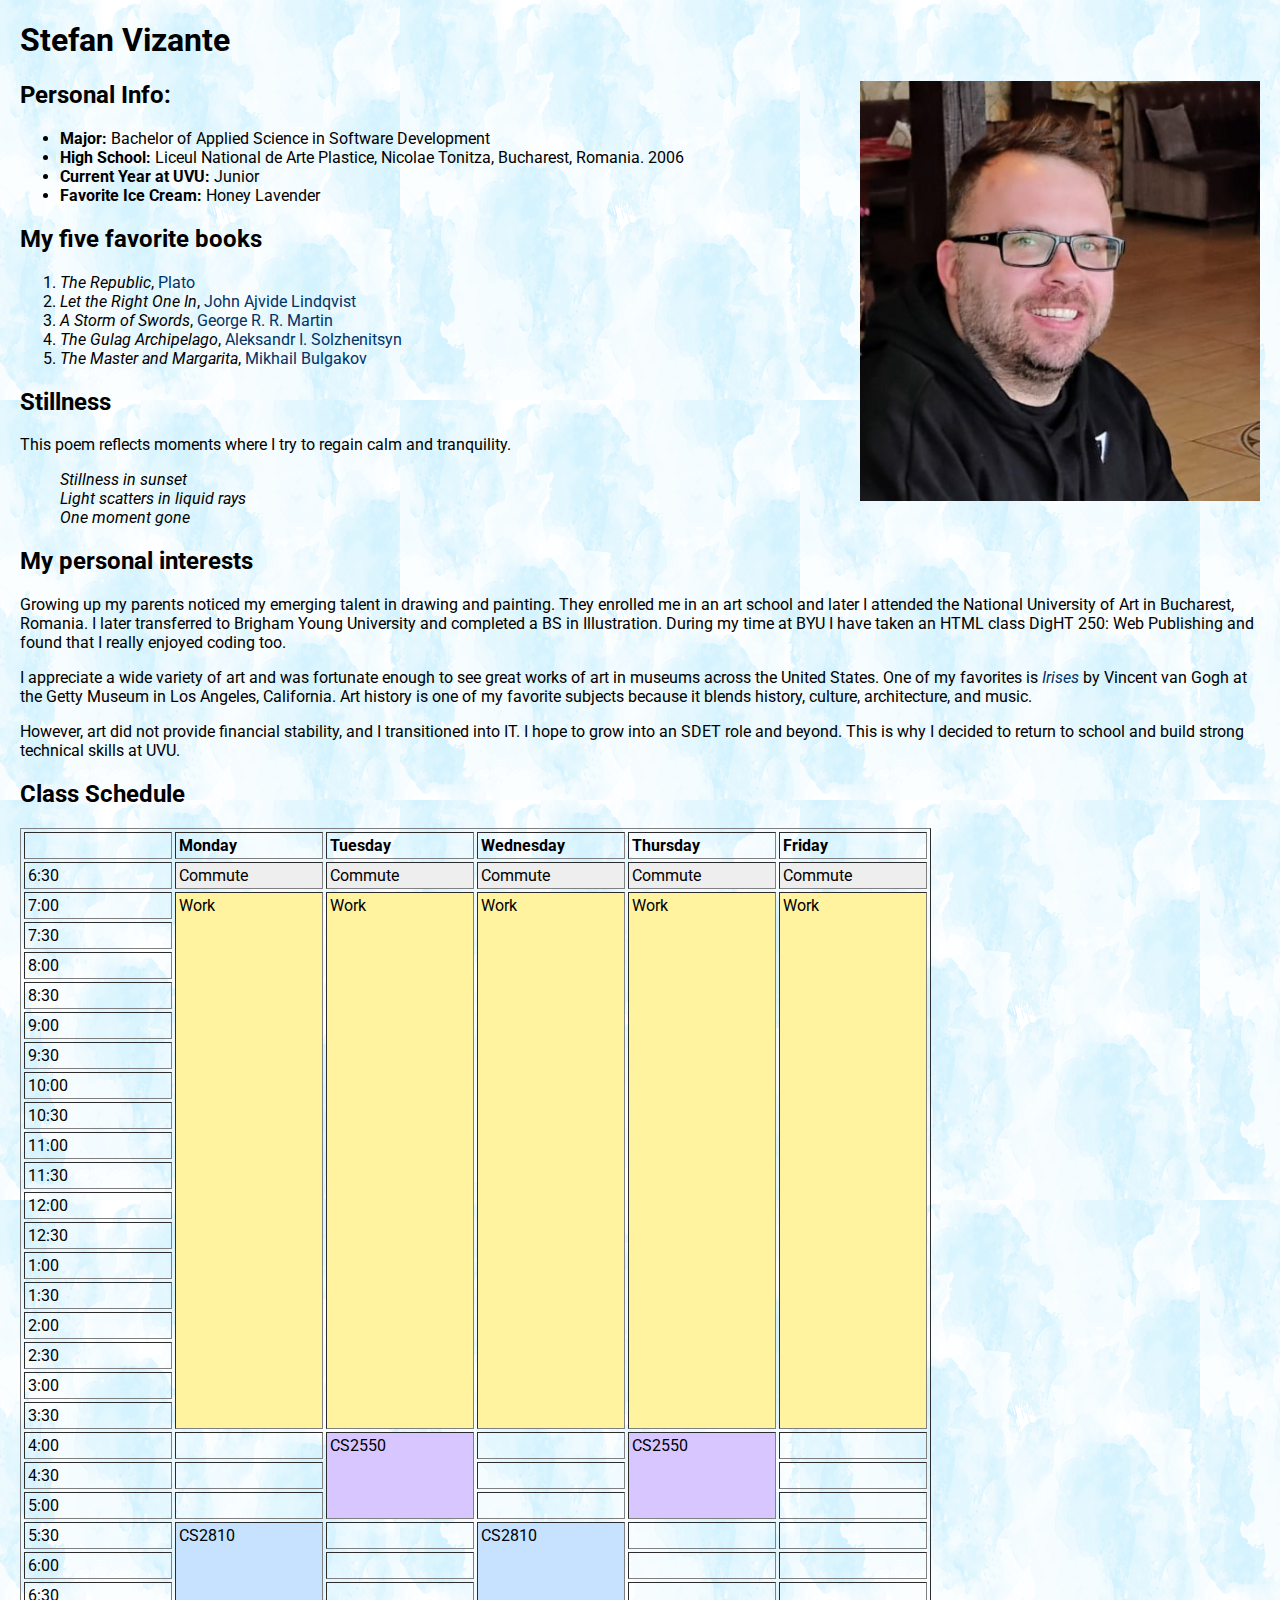
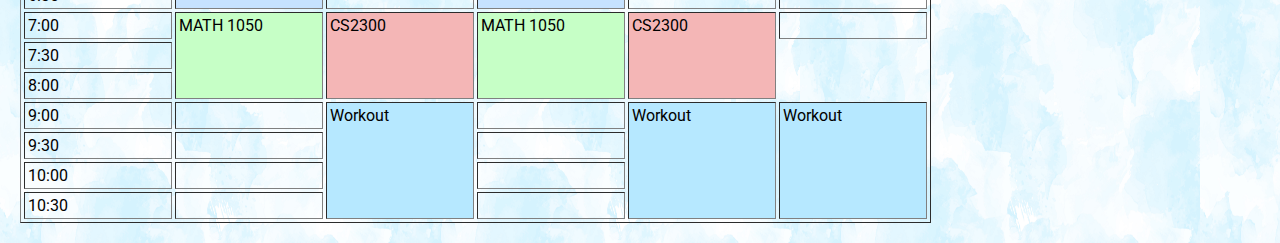
<file: Project_1/index.html>
<!DOCTYPE html>
<html lang="en">
<head>
    <meta charset="UTF-8">
    <title>About Stefan Vizante</title>

    <link rel="preconnect" href="https://fonts.googleapis.com">
    <link rel="preconnect" href="https://fonts.gstatic.com" crossorigin>
    <!-- Roboto font -->
    <link href="https://fonts.googleapis.com/css2?family=Roboto&display=swap" rel="stylesheet">

    <link rel="stylesheet" href="styles.css">
</head>
<body>

    <h1>Stefan Vizante</h1>

    <img src="Stefan.jpg" alt="Photo of Stefan Vizante" class="profile-pic">

    <h2>Personal Info:</h2>
    <ul>
        <li><strong>Major:</strong> Bachelor of Applied Science in Software Development</li>
        <li><strong>High School:</strong> Liceul National de Arte Plastice, Nicolae Tonitza, Bucharest, Romania. 2006</li>
        <li><strong>Current Year at UVU:</strong> Junior</li>
        <li><strong>Favorite Ice Cream:</strong> Honey Lavender</li>
    </ul>

    <h2>My five favorite books</h2>
    <ol>
        <li><em>The Republic</em>, <a href="https://plato.stanford.edu/entries/plato/" target="_blank">Plato</a></li>
        <li><em>Let the Right One In</em>, <a href="https://www.johnajvidelindqvist.com/" target="_blank">John Ajvide Lindqvist</a></li>
        <li><em>A Storm of Swords</em>, <a href="https://www.georgerrmartin.com/" target="_blank">George R. R. Martin</a></li>
        <li><em>The Gulag Archipelago</em>, <a href="https://www.solzhenitsyncenter.org/" target="_blank">Aleksandr I. Solzhenitsyn</a></li>
        <li><em>The Master and Margarita</em>, <a href="https://www.britannica.com/biography/Mikhail-Bulgakov" target="_blank">Mikhail Bulgakov</a></li>
    </ol>

    <h2>Stillness</h2>
    <p>
        This poem reflects moments where I try to regain calm and tranquility.
    </p>

    <div class="haiku">
        Stillness in sunset<br>
        Light scatters in liquid rays<br>
        One moment gone
    </div>

    <h2>My personal interests</h2>

    <p>
        Growing up my parents noticed my emerging talent in drawing and painting. They enrolled me in an art school and later I attended the National University of Art in Bucharest, Romania. I later transferred to Brigham Young University and completed a BS in Illustration. During my time at BYU I have taken an HTML class DigHT 250: Web Publishing and found that I really enjoyed coding too.
    </p>

    <p>
        I appreciate a wide variety of art and was fortunate enough to see great works of art in museums across the United States. One of my favorites is <a href="https://www.getty.edu/news/irises-at-the-getty/"
        target="_blank"> <em>Irises</em> </a>by Vincent van Gogh at the Getty Museum in Los Angeles, California. Art history is one of my favorite subjects because it blends history, culture, architecture, and music.
    </p>

    <p>
        However, art did not provide financial stability, and I transitioned into IT. I hope to grow into an SDET role and beyond. This is why I decided to return to school and build strong technical skills at UVU.
    </p>

    <h2>Class Schedule</h2>

    <table class="schedule" border="1" cellspacing="3" cellpadding="3">
        <tr>
            <th></th>
            <th>Monday</th>
            <th>Tuesday</th>
            <th>Wednesday</th>
            <th>Thursday</th>
            <th>Friday</th>
        </tr>

        <tr>
            <td>6:30</td>
            <td class="commute">Commute</td>
            <td class="commute">Commute</td>
            <td class="commute">Commute</td>
            <td class="commute">Commute</td>
            <td class="commute">Commute</td>
        </tr>

        <tr>
            <td>7:00</td>
            <td class="work" rowspan="18">Work</td>
            <td class="work" rowspan="18">Work</td>
            <td class="work" rowspan="18">Work</td>
            <td class="work" rowspan="18">Work</td>
            <td class="work" rowspan="18">Work</td>
        </tr>

        <tr><td>7:30</td></tr>
        <tr><td>8:00</td></tr>
        <tr><td>8:30</td></tr>
        <tr><td>9:00</td></tr>
        <tr><td>9:30</td></tr>
        <tr><td>10:00</td></tr>
        <tr><td>10:30</td></tr>
        <tr><td>11:00</td></tr>
        <tr><td>11:30</td></tr>
        <tr><td>12:00</td></tr>
        <tr><td>12:30</td></tr>
        <tr><td>1:00</td></tr>
        <tr><td>1:30</td></tr>
        <tr><td>2:00</td></tr>
        <tr><td>2:30</td></tr>
        <tr><td>3:00</td></tr>
        <tr><td>3:30</td></tr>

        <tr>
            <td>4:00</td>
            <td></td>
            <td class="cs2550" rowspan="3">CS2550</td>
            <td></td>
            <td class="cs2550" rowspan="3">CS2550</td>
            <td></td>
        </tr>

        <tr><td>4:30</td><td></td><td></td><td></td></tr>
        <tr><td>5:00</td><td></td><td></td><td></td></tr>

        <tr>
            <td>5:30</td>
            <td class="cs2810" rowspan="3">CS2810</td>
            <td></td>
            <td class="cs2810" rowspan="3">CS2810</td>
            <td></td>
            <td></td>
        </tr>

        <tr><td>6:00</td><td></td><td></td><td></td></tr>
        <tr><td>6:30</td><td></td><td></td><td></td></tr>

        <tr>
            <td>7:00</td>
            <td class="math" rowspan="3">MATH 1050</td>
            <td class="cs2300" rowspan="3">CS2300</td>
            <td class="math" rowspan="3">MATH 1050</td>
            <td class="cs2300" rowspan="3">CS2300</td>
            <td></td>
        </tr>

        <tr><td>7:30</td></tr>
        <tr><td>8:00</td></tr>

        <tr>
            <td>9:00</td>
            <td></td>
            <td class="workout" rowspan="4">Workout</td>
            <td></td>
            <td class="workout" rowspan="4">Workout</td>
            <td class="workout" rowspan="4">Workout</td>
        </tr>

        <tr><td>9:30</td><td></td><td></td></tr>
        <tr><td>10:00</td><td></td><td></td></tr>
        <tr><td>10:30</td><td></td><td></td></tr>

    </table>

</body>
</html>
</file>
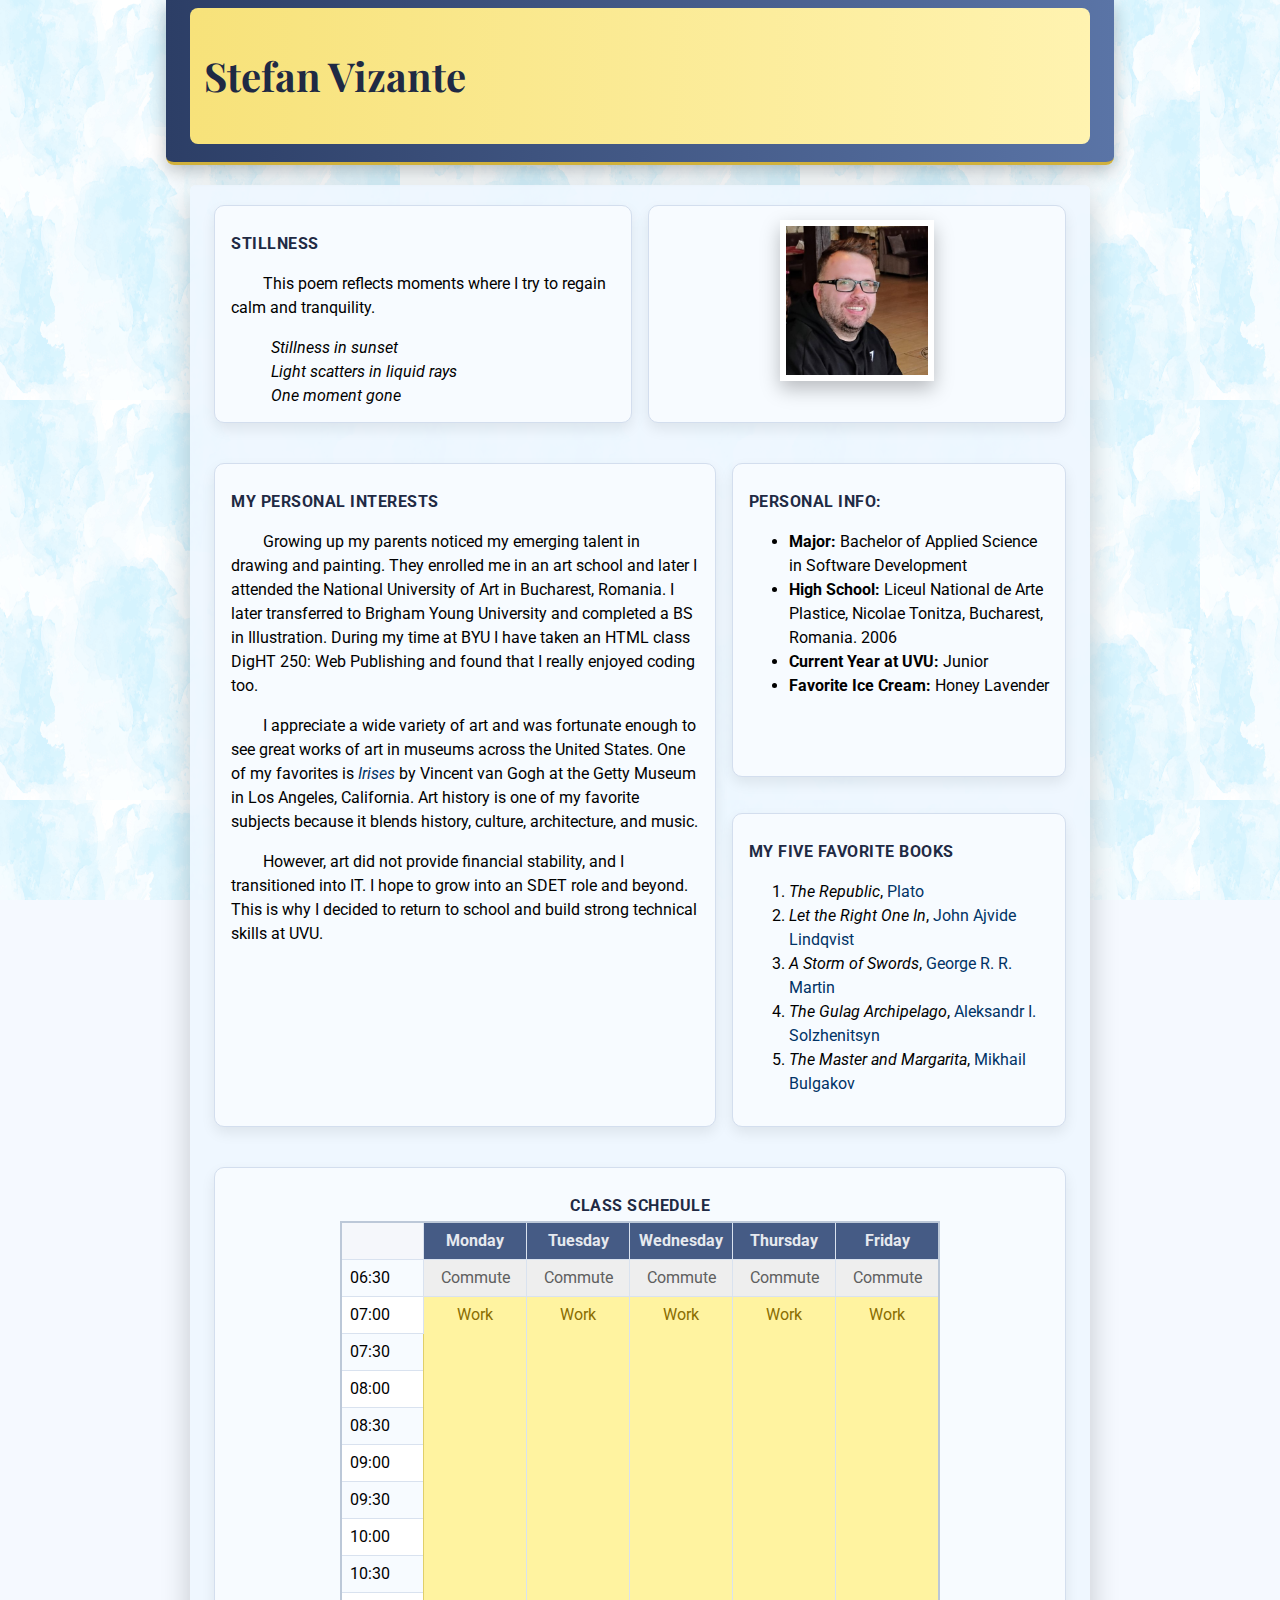
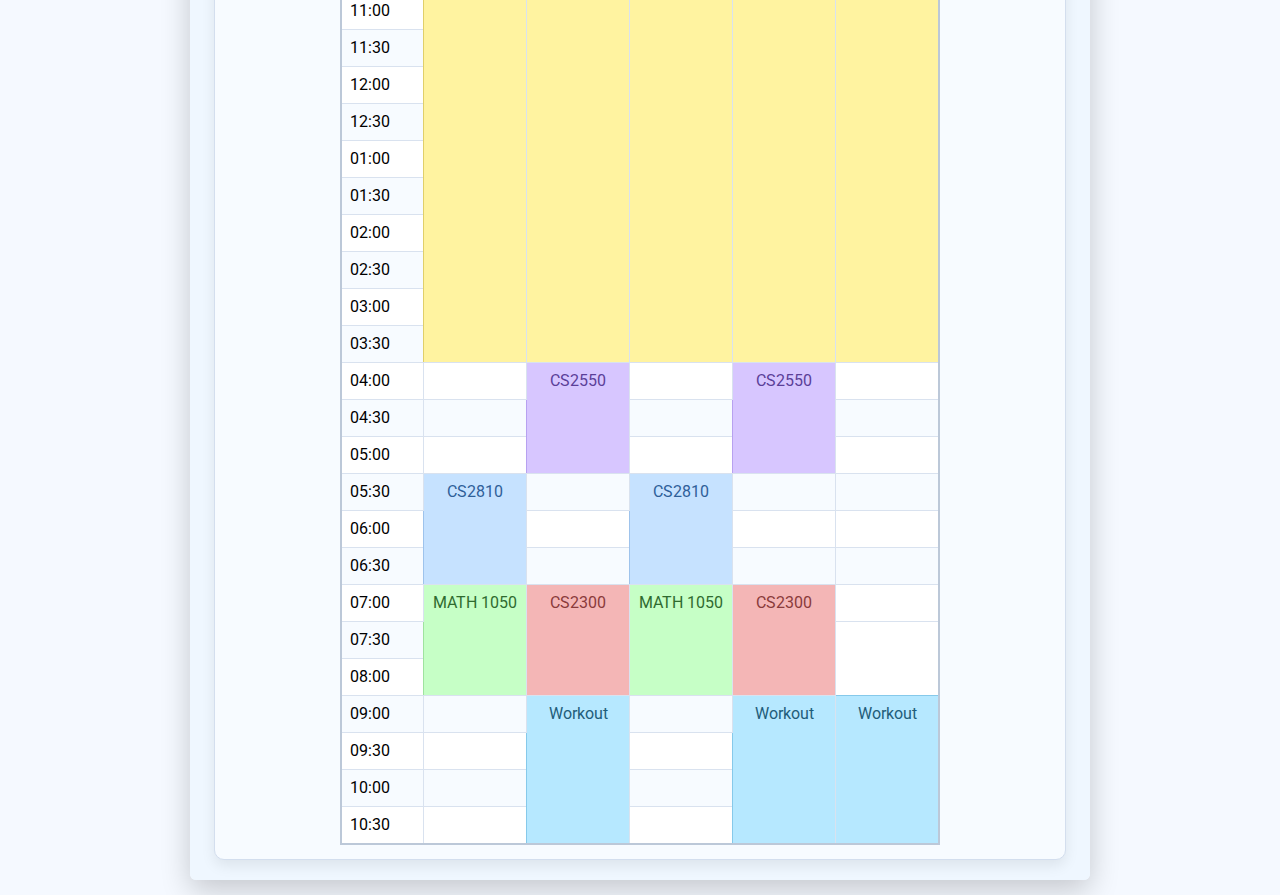
<file: Project_2/index.html>
<!DOCTYPE html>
<html lang="en">
<head>
    <meta charset="UTF-8">
    <title>About Stefan Vizante</title>

    <link rel="preconnect" href="https://fonts.googleapis.com">
    <link rel="preconnect" href="https://fonts.gstatic.com" crossorigin>
    <!-- Roboto font -->
    <link href="https://fonts.googleapis.com/css2?family=Roboto&display=swap" rel="stylesheet">
    <!-- Playfair Display font -->
    <link href="https://fonts.googleapis.com/css2?family=Playfair+Display:wght@600&display=swap" rel="stylesheet">

    <link rel="stylesheet" href="css/styles.css">
</head>
<body>

    <header class="fixed-header">
        <div class="header-inner">
            <h1 class="name-header">Stefan Vizante</h1>
        </div>
    </header>

    <div class="page-container page-offset">
        <div class="layout">
            <main class="main-content">
                <div class="media-row">
                    <div class="section-card media-card">
                        <h2>Stillness</h2>
                        <p>
                            This poem reflects moments where I try to regain calm and tranquility.
                        </p>

                        <div class="haiku">
                            Stillness in sunset<br>
                            Light scatters in liquid rays<br>
                            One moment gone
                        </div>
                    </div>

                    <div class="section-card media-card">
                        <div class="portrait-wrap">
                            <img src="Stefan.jpg" alt="Photo of Stefan Vizante" class="profile-pic portrait-trigger" title="Click to enlarge">
                        </div>
                    </div>
                </div>

                <div class="two-col">
                    <div class="section-card col-card left-col">
                        <h2>My personal interests</h2>
                        <p>
                            Growing up my parents noticed my emerging talent in drawing and painting. They enrolled me in an art school and later I attended the National University of Art in Bucharest, Romania. I later transferred to Brigham Young University and completed a BS in Illustration. During my time at BYU I have taken an HTML class DigHT 250: Web Publishing and found that I really enjoyed coding too.
                        </p>

                        <p>
                            I appreciate a wide variety of art and was fortunate enough to see great works of art in museums across the United States. One of my favorites is <a href="https://www.getty.edu/news/irises-at-the-getty/"
                            target="_blank"> <em>Irises</em> </a>by Vincent van Gogh at the Getty Museum in Los Angeles, California. Art history is one of my favorite subjects because it blends history, culture, architecture, and music.
                        </p>

                        <p>
                            However, art did not provide financial stability, and I transitioned into IT. I hope to grow into an SDET role and beyond. This is why I decided to return to school and build strong technical skills at UVU.
                        </p>
                    </div>

                    <div class="right-col">
                        <div class="section-card col-card stacked-card">
                            <h2>Personal Info:</h2>
                            <ul>
                                <li><strong>Major:</strong> Bachelor of Applied Science in Software Development</li>
                                <li><strong>High School:</strong> Liceul National de Arte Plastice, Nicolae Tonitza, Bucharest, Romania. 2006</li>
                                <li><strong>Current Year at UVU:</strong> Junior</li>
                                <li><strong>Favorite Ice Cream:</strong> Honey Lavender</li>
                            </ul>
                        </div>

                        <div class="section-card col-card stacked-card">
                            <h2>My five favorite books</h2>
                            <ol>
                                <li><em>The Republic</em>, <a href="https://plato.stanford.edu/entries/plato/" target="_blank">Plato</a></li>
                                <li><em>Let the Right One In</em>, <a href="https://www.johnajvidelindqvist.com/" target="_blank">John Ajvide Lindqvist</a></li>
                                <li><em>A Storm of Swords</em>, <a href="https://www.georgerrmartin.com/" target="_blank">George R. R. Martin</a></li>
                                <li><em>The Gulag Archipelago</em>, <a href="https://www.solzhenitsyncenter.org/" target="_blank">Aleksandr I. Solzhenitsyn</a></li>
                                <li><em>The Master and Margarita</em>, <a href="https://www.britannica.com/biography/Mikhail-Bulgakov" target="_blank">Mikhail Bulgakov</a></li>
                            </ol>
                        </div>
                    </div>
                </div>

                <div class="section-card schedule-card">
                    <h2>Class Schedule</h2>

                    <table class="schedule">
                        <tr>
                            <th class="time-col"></th>
                            <th class="day-col">Monday</th>
                            <th class="day-col">Tuesday</th>
                            <th class="day-col">Wednesday</th>
                            <th class="day-col">Thursday</th>
                            <th class="day-col">Friday</th>
                        </tr>

            <tr>
                <td>06:30</td>
                <td class="commute">Commute</td>
                <td class="commute">Commute</td>
                <td class="commute">Commute</td>
                <td class="commute">Commute</td>
                <td class="commute">Commute</td>
            </tr>

            <tr>
                <td>07:00</td>
                <td class="work" rowspan="18">Work</td>
                <td class="work" rowspan="18">Work</td>
                <td class="work" rowspan="18">Work</td>
                <td class="work" rowspan="18">Work</td>
                <td class="work" rowspan="18">Work</td>
            </tr>

            <tr><td>07:30</td></tr>
            <tr><td>08:00</td></tr>
            <tr><td>08:30</td></tr>
            <tr><td>09:00</td></tr>
            <tr><td>09:30</td></tr>
            <tr><td>10:00</td></tr>
            <tr><td>10:30</td></tr>
            <tr><td>11:00</td></tr>
            <tr><td>11:30</td></tr>
            <tr><td>12:00</td></tr>
            <tr><td>12:30</td></tr>
            <tr><td>01:00</td></tr>
            <tr><td>01:30</td></tr>
            <tr><td>02:00</td></tr>
            <tr><td>02:30</td></tr>
            <tr><td>03:00</td></tr>
            <tr><td>03:30</td></tr>

            <tr>
                <td>04:00</td>
                <td></td>
                <td class="cs2550" rowspan="3">CS2550</td>
                <td></td>
                <td class="cs2550" rowspan="3">CS2550</td>
                <td></td>
            </tr>

            <tr><td>04:30</td><td></td><td></td><td></td></tr>
            <tr><td>05:00</td><td></td><td></td><td></td></tr>

            <tr>
                <td>05:30</td>
                <td class="cs2810" rowspan="3">CS2810</td>
                <td></td>
                <td class="cs2810" rowspan="3">CS2810</td>
                <td></td>
                <td></td>
            </tr>

            <tr><td>06:00</td><td></td><td></td><td></td></tr>
            <tr><td>06:30</td><td></td><td></td><td></td></tr>

            <tr>
                <td>07:00</td>
                <td class="math" rowspan="3">MATH 1050</td>
                <td class="cs2300" rowspan="3">CS2300</td>
                <td class="math" rowspan="3">MATH 1050</td>
                <td class="cs2300" rowspan="3">CS2300</td>
                <td></td>
            </tr>

            <tr><td>07:30</td></tr>
            <tr><td>08:00</td></tr>

            <tr>
                <td>09:00</td>
                <td></td>
                <td class="workout" rowspan="4">Workout</td>
                <td></td>
                <td class="workout" rowspan="4">Workout</td>
                <td class="workout" rowspan="4">Workout</td>
            </tr>

            <tr><td>09:30</td><td></td><td></td></tr>
            <tr><td>10:00</td><td></td><td></td></tr>
            <tr><td>10:30</td><td></td><td></td></tr>

                    </table>
                </div>
            </main>
        </div>
    </div>

    <div class="modal-overlay portrait-modal" aria-hidden="true">
        <div class="modal-content">
            <button class="modal-close" aria-label="Close image">×</button>
            <img src="Stefan.jpg" alt="Larger portrait of Stefan Vizante" class="modal-image">
        </div>
    </div>

    <script src="js/main.js"></script>

</body>
</html>
</file>
<file: Project_1/styles.css>
body {
    font-family: 'Roboto', sans-serif;
    background-image: url("watercolor-blue.jpg");
    background-repeat: repeat;
    background-size: 400px 400px;
    background-color: #f5f9ff;
    margin: 20px;
}

.profile-pic {
    float: right;
    width: 40%;
    max-width: 400px;
    height: auto;
    margin: 0 0 15px 15px;
}

a {
    color: #003366;
    text-decoration: none;
}

a:hover {
    text-decoration: underline;
}

.haiku {
    margin-left: 40px;
    font-style: italic;
}

.schedule th,
.schedule td {
    vertical-align: top;
    text-align: left;
    width: 140px;
}

.work { background-color: #fff3a0; }
.cs2300 { background-color: #f4b6b6; }
.cs2550 { background-color: #d7c6ff; }
.cs2810 { background-color: #c6e2ff; }
.math { background-color: #c6ffc6; }
.workout { background-color: #b6e8ff; }
.commute { background-color: #eeeeee; }
</file>
<file: Project_2/css/styles.css>
body {
    font-family: 'Roboto', sans-serif;
    font-size: 12pt;
    background-image: url("../watercolor-blue.jpg");
    background-repeat: repeat;
    background-size: 400px 400px;
    background-color: #f5f9ff;
    background-attachment: fixed;
    margin: 15px;
    line-height: 1.5;
    padding-top: 170px;
}

*,
*::before,
*::after {
    box-sizing: border-box;
}

.page-container {
    max-width: 900px;
    margin: 0 auto;
    background-color: rgba(238, 246, 255, 0.92);
    padding: 20px 24px;
    box-shadow: 0 10px 30px rgba(0, 0, 0, 0.2);
    border-radius: 6px;
}


.fixed-header {
    position: fixed;
    top: 0;
    left: 50%;
    transform: translateX(-50%);
    z-index: 1200;
    background-image: linear-gradient(90deg, #2c3e66, #5a74a6);
    box-shadow: 0 6px 18px rgba(0, 0, 0, 0.25);
    padding: 8px 0 10px;
    width: 948px;
    border-bottom: 3px solid #d1b13c;
    border-radius: 0 0 8px 8px;
}

.header-inner {
    padding: 0 24px 8px 24px;
}

@media (max-width: 980px) {
    body {
        margin-left: 15px;
    }

    .fixed-header {
        left: 0;
        transform: none;
        width: 100%;
        border-radius: 0;
        padding: 8px 12px 10px;
    }

    .header-inner {
        padding: 0 12px 8px 12px;
    }
}

@media (max-width: 768px) {
    .page-container {
        padding: 16px;
    }

    .media-row,
    .two-col {
        flex-direction: column;
    }

    .left-col,
    .right-col,
    .media-card {
        width: 100%;
    }

    .schedule {
        width: 100%;
    }
}

.name-header {
    font-family: 'Playfair Display', serif;
    font-size: 30pt;
    font-weight: 700;
    background-image: linear-gradient(90deg, #f7e27a, #fff3b0);
    color: #1f2a44;
    padding: 38px 14px;
    display: block;
    margin: 0;
    border-radius: 8px;
}

h2 {
    font-size: 12pt;
    font-weight: 700;
    color: #1f2a44;
    margin-top: 0.75em;
    margin-bottom: 0.2em;
    letter-spacing: 0.5px;
    text-transform: uppercase;
}

.profile-pic {
    width: 40%;
    max-width: 400px;
    height: auto;
    margin: 0 0 10px 0;
    padding: 6px;
    background-color: #ffffff;
    box-shadow: 0 8px 18px rgba(0, 0, 0, 0.25);
    cursor: pointer;
}

a {
    color: #003366;
    text-decoration: none;
}

a:hover {
    text-decoration: underline;
}

.haiku {
    margin-left: 40px;
    font-style: italic;
}

p {
    margin-bottom: 12pt;
    text-indent: 2em;
}


.layout::after {
    content: "";
    display: table;
    clear: both;
}

.layout {
    position: relative;
}

.main-content {
    float: left;
    width: 100%;
}

.section-card {
    background-color: #f7fbff;
    border-radius: 10px;
    padding: 14px 16px;
    margin-bottom: 20px;
    border: 1px solid #d3deee;
    box-shadow: 0 6px 14px rgba(0, 0, 0, 0.08);
}

.media-row {
    display: flex;
    gap: 16px;
    margin-bottom: 20px;
}

.media-card {
    flex: 1;
}

.two-col {
    display: grid;
    grid-template-columns: 1.2fr 0.8fr;
    grid-template-rows: 1fr 1fr;
    gap: 16px;
    margin-bottom: 20px;
}

.left-col {
    grid-row: 1 / span 2;
}

.right-col {
    display: contents;
}

.stacked-card:first-child {
    grid-column: 2;
    grid-row: 1;
}

.stacked-card:last-child {
    grid-column: 2;
    grid-row: 2;
}

.portrait-wrap {
    display: flex;
    justify-content: center;
}

.schedule-card {
    margin-bottom: 0;
}

.schedule-card h2 {
    text-align: center;
}

.schedule th,
.schedule td {
    vertical-align: top;
    text-align: center;
    padding: 6px 8px;
    border-bottom: 1px solid #d9e2ef;
    border-right: 1px solid #d9e2ef;
}

.schedule {
    table-layout: fixed;
    width: 600px;
    border-collapse: collapse;
    border-spacing: 0;
    border: 2px solid #bcc8d8;
    background-color: #ffffff;
    margin: 0 auto;
}

.schedule th:last-child,
.schedule td:last-child {
    border-right: 0;
}

.schedule th {
    background-color: #455b85;
    color: #e6e9ef;
    text-align: center;
    font-weight: 700;
}

.schedule tr:nth-child(even) td:not(.work):not(.cs2300):not(.cs2550):not(.cs2810):not(.math):not(.workout):not(.commute) {
    background-color: #f7fbff;
}

.schedule tr:nth-child(odd) td:not(.work):not(.cs2300):not(.cs2550):not(.cs2810):not(.math):not(.workout):not(.commute) {
    background-color: #ffffff;
}

.schedule .day-col {
    width: 100px;
}

.schedule .time-col {
    width: 80px;
    background-color: #f5f7fb;
    font-weight: 600;
    text-align: left;
}

.schedule td:first-child {
    text-align: left;
}

.work { background-color: #fff3a0; border: 1px solid #e0cf6a; color: #8a6d00; }
.cs2300 { background-color: #f4b6b6; border: 1px solid #d99393; color: #8a3b3b; }
.cs2550 { background-color: #d7c6ff; border: 1px solid #b7a1f0; color: #5b3f99; }
.cs2810 { background-color: #c6e2ff; border: 1px solid #9ec3ec; color: #2f5f99; }
.math { background-color: #c6ffc6; border: 1px solid #9fe39f; color: #2f6b2f; }
.workout { background-color: #b6e8ff; border: 1px solid #86c9ea; color: #1f5d7a; }
.commute { background-color: #eeeeee; border: 1px solid #d0d0d0; color: #5f5f5f; }

.modal-overlay {
    position: fixed;
    inset: 0;
    background-color: rgba(0, 0, 0, 0.65);
    display: none;
    align-items: center;
    justify-content: center;
    padding: 20px;
    z-index: 2000;
}

.modal-overlay.is-open {
    display: flex;
}

.modal-content {
    position: relative;
    max-width: 90vw;
    max-height: 90vh;
}

.modal-image {
    display: block;
    max-width: 90vw;
    max-height: 90vh;
    border: 8px solid #ffffff;
    box-shadow: 0 12px 30px rgba(0, 0, 0, 0.4);
}

.modal-close {
    position: absolute;
    top: -12px;
    left: -12px;
    width: 32px;
    height: 32px;
    border: 0;
    border-radius: 50%;
    background-color: #1f2a44;
    color: #ffffff;
    font-size: 20px;
    line-height: 32px;
    cursor: pointer;
}
</file>
